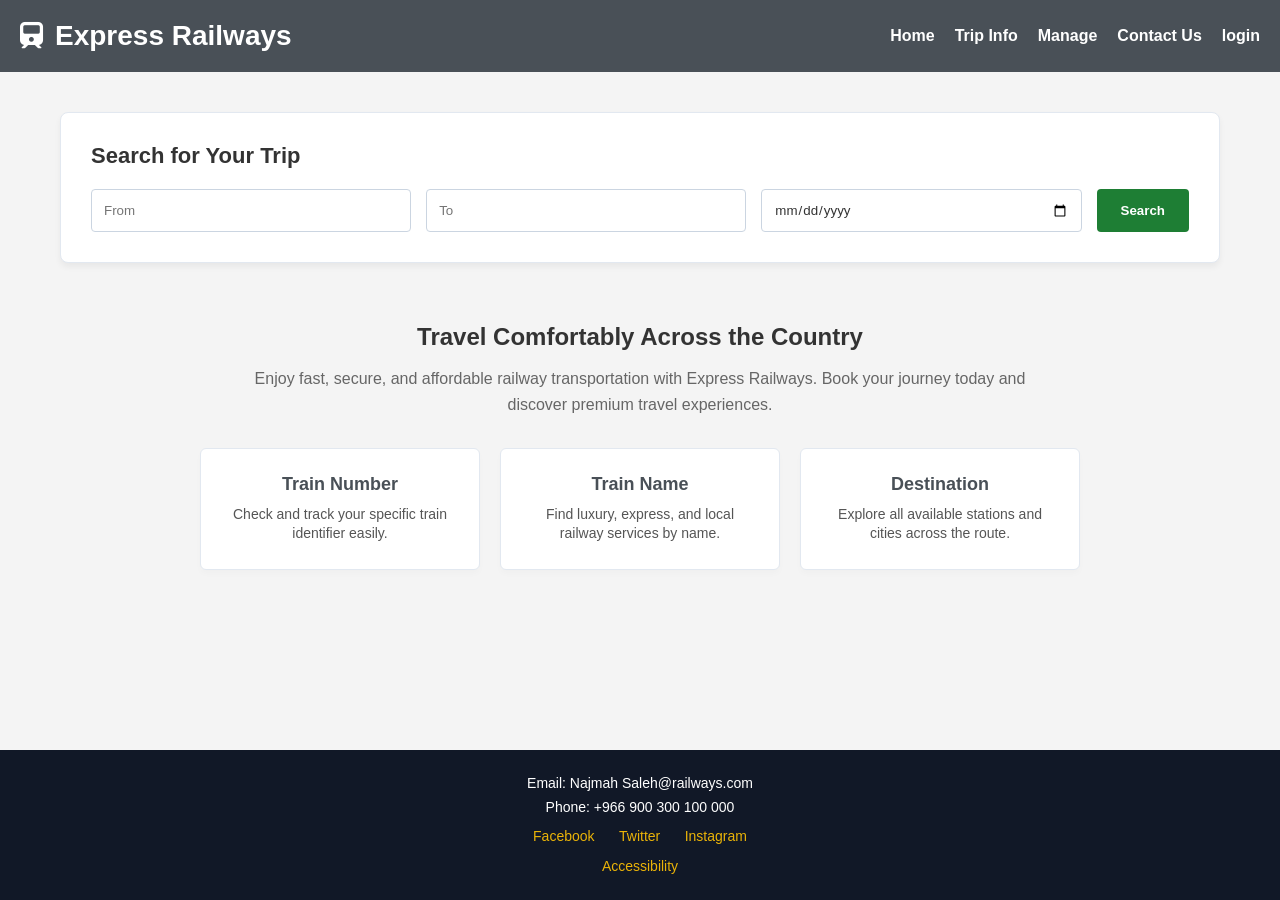
<file: index.html>
<!DOCTYPE html>
<html lang="en">
<head>
<meta charset="UTF-8">
<meta name="viewport" content="width=device-width, initial-scale=1.0">
<title>Express Railways - Home</title>
<link rel="stylesheet" href="style.css">
<link rel="stylesheet" href="https://cdnjs.cloudflare.com/ajax/libs/font-awesome/6.4.0/css/all.min.css">
</head>
<body>

<header>
<div class="logo">
<i class="fa-solid fa-train logo-icon"></i>
<h1>Express Railways</h1>
</div>
<nav>
<ul>
<li><a href="index.html">Home</a></li>
<li><a href="#">Trip Info</a></li>
<li><a href="#">Manage</a></li>
<li><a href="#">Contact Us</a></li>
<li><a href="login.html">login</a></li>
</ul>
</nav>
</header>

<main>
<section class="search-section">
<h2>Search for Your Trip</h2>
<form action="login.html">
<input type="text" placeholder="From" required>
<input type="text" placeholder="To" required>
<input type="date" required>
<button type="submit">Search</button>
</form>
</section>

<section class="promo-section">
<h2>Travel Comfortably Across the Country</h2>
<p>Enjoy fast, secure, and affordable railway transportation with Express Railways. Book your journey today and discover premium travel experiences.</p>

<div class="promo-cards">
<div class="card">
<h3>Train Number</h3>
<p>Check and track your specific train identifier easily.</p>
</div>
<div class="card">
<h3>Train Name</h3>
<p>Find luxury, express, and local railway services by name.</p>
</div>
<div class="card">
<h3>Destination</h3>
<p>Explore all available stations and cities across the route.</p>
</div>
</div>
</section>
</main>

<footer>
<div class="footer-content">
<p>Email: Najmah Saleh@railways.com</p>
<p>Phone: +966 900 300 100 000</p>
</div>
<div class="social-links">
<a href="#">Facebook</a>
<a href="#">Twitter</a>
<a href="#">Instagram</a>
</div>
<div class="accessibility">
<a href="#">Accessibility</a>
</div>
</footer>

</body>
</html>
</file>
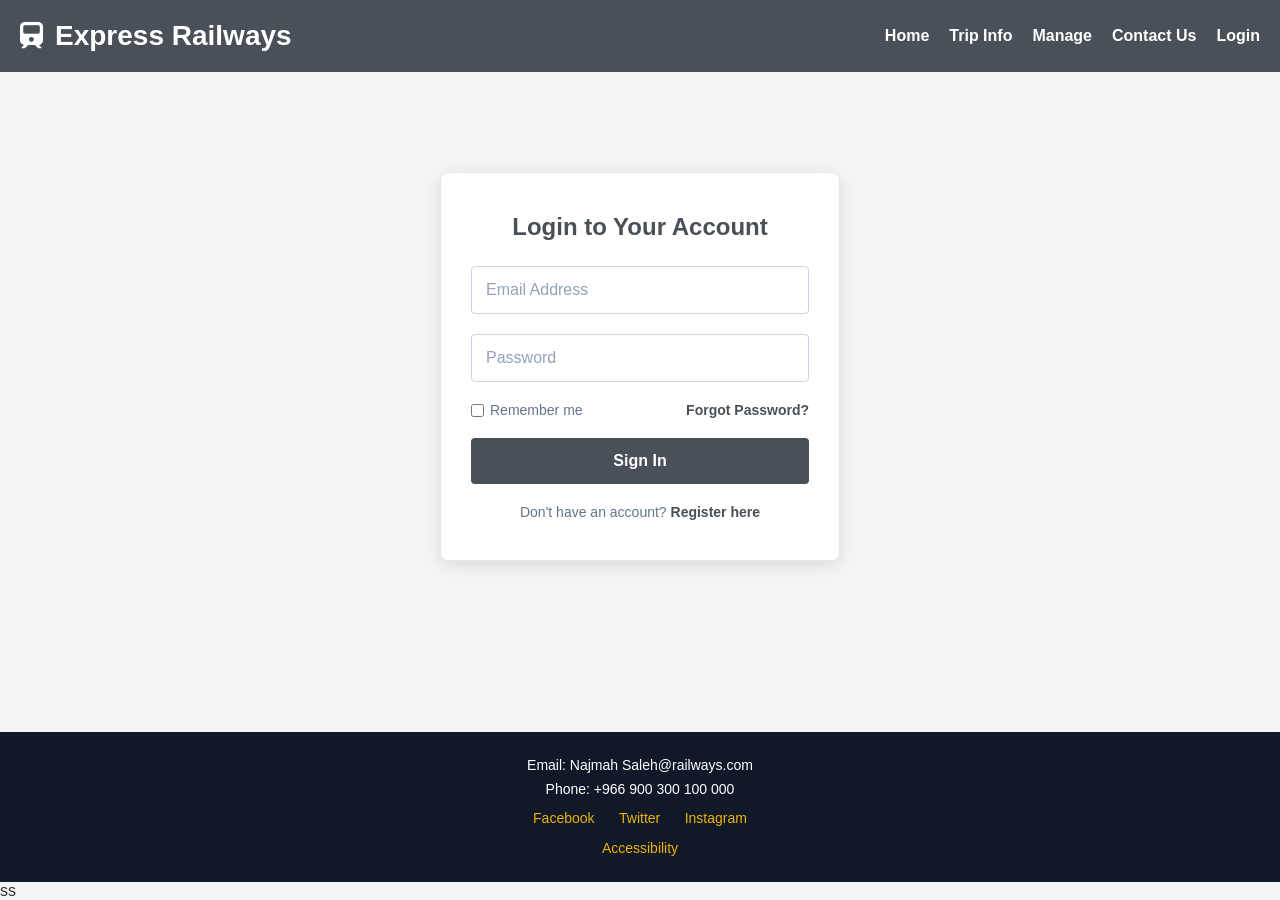
<file: login.html>
<!DOCTYPE html>
<html lang="en">
<head>
<meta charset="UTF-8">
<meta name="viewport" content="width=device-width, initial-scale=1.0">
<title>Express Railways - login</title>
<link rel="stylesheet" href="style.css">
<link rel="stylesheet" href="https://cdnjs.cloudflare.com/ajax/libs/font-awesome/6.4.0/css/all.min.css">
<style>
.login-container {
max-width: 400px;
margin: 60px auto;
background-color: #ffffff;
padding: 40px 30px;
border-radius: 8px;
box-shadow: 0 4px 15px rgba(0,0,0,0.1);
text-align: center;
border: 1px solid #e2e8f0;
}

.login-container h2 {
margin-bottom: 25px;
color: #495057;
}

.login-form {
display: flex;
flex-direction: column;
gap: 20px;
}

.login-form input[type="email"],
.login-form input[type="password"] {
padding: 14px;
border: 1px solid #cbd5e1;
border-radius: 4px;
background-color: #ffffff;
color: #333333;
font-size: 16px;
width: 100%;
}

.login-form input::placeholder {
color: #94a3b8;
}

.form-options {
display: flex;
justify-content: space-between;
align-items: center;
font-size: 14px;
color: #64748b;
text-align: left;
}

.remember-me {
display: flex;
align-items: center;
gap: 6px;
cursor: pointer;
}

.forgot-pass {
color: #495057;
text-decoration: none;
font-weight: bold;
}

.forgot-pass:hover {
text-decoration: underline;
}

.login-form button {
padding: 14px;
background-color: #495057;
color: white;
border: none;
border-radius: 4px;
cursor: pointer;
font-weight: bold;
font-size: 16px;
transition: background-color 0.3s;
width: 100%;
}

.login-form button:hover {
background-color: #343a40;
}

.login-container p.register-text {
margin-top: 20px;
font-size: 14px;
color: #64748b;
}

.login-container p.register-text a {
color: #495057;
text-decoration: none;
font-weight: bold;
}

.login-container p.register-text a:hover {
text-decoration: underline;
}
</style>
</head>
<body>

<header>
<div class="logo">
<i class="fa-solid fa-train logo-icon"></i>
<h1>Express Railways</h1>
</div>
<nav>
<ul>
<li><a href="index.html">Home</a></li>
<li><a href="#">Trip Info</a></li>
<li><a href="#">Manage</a></li>
<li><a href="#">Contact Us</a></li>
<li><a href="Login.html">Login</a></li>
</ul>
</nav>
</header>

<main>
<div class="login-container">
<h2>Login to Your Account</h2>
<form class="login-form" action="index.html">
<input type="email" placeholder="Email Address" required>
<input type="password" placeholder="Password" required>

<div class="form-options">
<label class="remember-me">
<input type="checkbox"> Remember me
</label>
<a href="#" class="forgot-pass">Forgot Password?</a>
</div>

<button type="submit">Sign In</button>
</form>
<p class="register-text">Don't have an account? <a href="#">Register here</a></p>
</div>
</main>

<footer>
<div class="footer-content">
<p>Email: Najmah Saleh@railways.com</p>
<p>Phone: +966 900 300 100 000</p>
</div>
<div class="social-links">
<a href="#">Facebook</a>
<a href="#">Twitter</a>
<a href="#">Instagram</a>
</div>
<div class="accessibility">
<a href="#">Accessibility</a>
</div>
</footer>

</body>
</html>ss
</file>
<file: style.css>
* {
margin: 0;
padding: 0;
box-sizing: border-box;
font-family: Arial, sans-serif;
}

body {
background-color: #f4f4f4;
color: #333333;
display: flex;
flex-direction: column;
min-height: 100vh;
}

header {
background-color: #495057;
color: white;
padding: 20px;
display: flex;
justify-content: space-between;
align-items: center;
}

.logo {
display: flex;
align-items: center;
gap: 12px;
}

.logo-icon {
font-size: 26px;
color: #ffffff;
}

.logo h1 {
font-size: 28px;
}

nav ul {
list-style: none;
display: flex;
gap: 20px;
}

nav ul li a {
text-decoration: none;
color: white;
font-weight: bold;
}

nav ul li a:hover {
text-decoration: underline;
}

main {
flex: 1;
padding: 40px 20px;
max-width: 1200px;
margin: 0 auto;
width: 100%;
}

.search-section {
background-color: #ffffff;
padding: 30px;
border-radius: 8px;
margin-bottom: 40px;
box-shadow: 0 4px 6px rgba(0,0,0,0.05);
border: 1px solid #e2e8f0;
}

.search-section h2 {
margin-bottom: 20px;
color: #333333;
font-size: 22px;
}

.search-section form {
display: flex;
flex-wrap: wrap;
gap: 15px;
}

.search-section input {
flex: 1;
min-width: 200px;
padding: 12px;
border: 1px solid #cbd5e1;
border-radius: 4px;
background-color: #ffffff;
color: #333333;
}

.search-section button {
padding: 12px 24px;
background-color: #1e7e34;
color: white;
border: none;
border-radius: 4px;
cursor: pointer;
font-weight: bold;
}

.search-section button:hover {
background-color: #155d27;
}

.promo-section {
text-align: center;
padding: 20px 0;
}

.promo-section h2 {
color: #333333;
margin-bottom: 15px;
}

.promo-section > p {
color: #666666;
max-width: 800px;
margin: 0 auto 30px auto;
line-height: 1.6;
}

.promo-cards {
display: flex;
justify-content: center;
gap: 20px;
flex-wrap: wrap;
}

.card {
background-color: #ffffff;
border: 1px solid #e2e8f0;
padding: 25px;
border-radius: 6px;
width: 280px;
text-align: center;
box-shadow: 0 4px 6px rgba(0,0,0,0.02);
}

.card h3 {
color: #495057;
margin-bottom: 10px;
font-size: 18px;
}

.card p {
color: #555555;
font-size: 14px;
line-height: 1.4;
}

footer {
background-color: #111827;
color: white;
padding: 25px 20px;
text-align: center;
margin-top: auto;
}

.footer-content p {
margin-bottom: 8px;
font-size: 14px;
}

.social-links, .accessibility {
margin-top: 12px;
}

.social-links a, .accessibility a {
color: #eab308;
text-decoration: none;
margin: 0 10px;
font-size: 14px;
}

.social-links a:hover, .accessibility a:hover {
text-decoration: underline;
}
</file>
